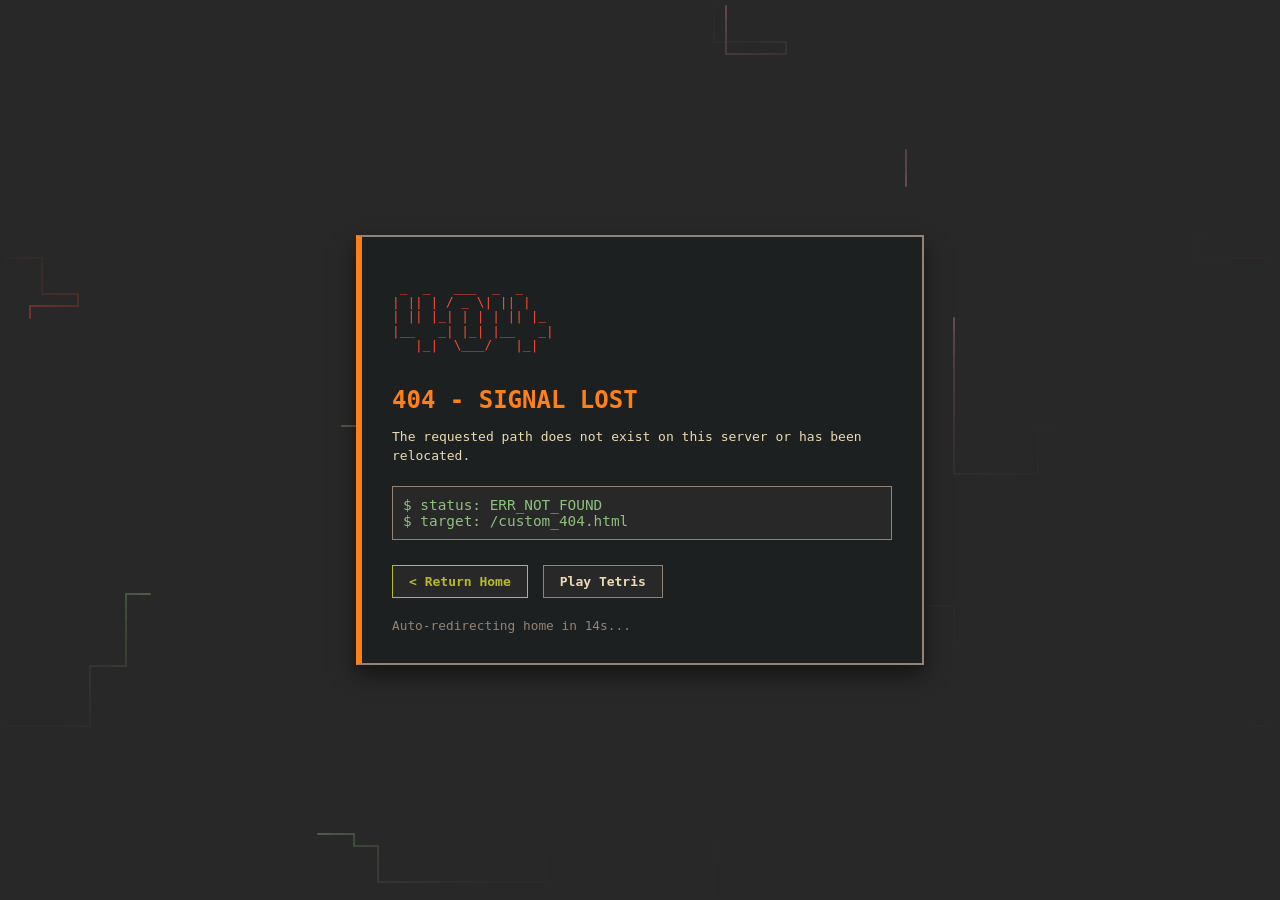
<file: custom_404.html>
<!DOCTYPE html>
<html lang="en">
<head>
    <meta charset="UTF-8">
    <meta name="viewport" content="width=device-width, initial-scale=1.0">
    <title>404 | Page Not Found</title>
    <link rel="icon" type="image/png" sizes="64x64" href="/assets/favicon.png?v=2">
    <style>
        :root {
            --bg: #282828;
            --bg-panel: #1d2021;
            --fg: #ebdbb2;
            --red: #fb4934;
            --orange: #fe8019;
            --green: #b8bb26;
            --aqua: #8ec07c;
            --gray: #928374;
        }

        body {
            background-color: var(--bg);
            color: var(--fg);
            font-family: monospace;
            display: flex;
            justify-content: center;
            align-items: center;
            min-height: 100vh;
            margin: 0;
            padding: 20px;
            box-sizing: border-box;
            overflow: hidden;
            position: relative;
        }

        /* FULLSCREEN PIPES CANVAS */
        #pipes-canvas {
            position: fixed;
            top: 0;
            left: 0;
            width: 100vw;
            height: 100vh;
            z-index: 1;
            opacity: 0.35;
            pointer-events: none;
        }

        .container {
            position: relative;
            z-index: 10;
            background-color: var(--bg-panel);
            border: 2px solid var(--gray);
            border-left: 6px solid var(--orange);
            padding: 30px;
            max-width: 500px;
            width: 100%;
            box-shadow: 0 10px 20px rgba(0,0,0,0.5);
            opacity: 0;
            animation: uiFadeIn 0.6s ease-out forwards;
            animation-delay: 0.2s;
        }

        @keyframes uiFadeIn {
            from { opacity: 0; transform: translateY(10px); }
            to { opacity: 1; transform: translateY(0); }
        }

        .ascii-header {
            color: var(--red);
            font-size: 0.8rem;
            line-height: 1.1;
            white-space: pre;
            margin-bottom: 20px;
        }

        h1 {
            color: var(--orange);
            margin: 0 0 10px 0;
            font-size: 1.5rem;
            text-transform: uppercase;
        }

        p {
            color: var(--fg);
            line-height: 1.5;
            margin-bottom: 20px;
        }

        .code-box {
            background-color: var(--bg);
            border: 1px solid var(--gray);
            padding: 10px;
            font-size: 0.9rem;
            color: var(--aqua);
            margin-bottom: 25px;
        }

        .nav-links {
            display: flex;
            gap: 15px;
            flex-wrap: wrap;
        }

        .btn {
            background: var(--bg);
            color: var(--fg);
            border: 1px solid var(--gray);
            padding: 8px 16px;
            text-decoration: none;
            font-family: monospace;
            font-weight: bold;
            transition: all 0.2s ease;
            cursor: pointer;
        }

        .btn:hover {
            background: var(--orange);
            color: var(--bg);
            border-color: var(--orange);
        }

        .btn-primary {
            border-color: var(--green);
            color: var(--green);
        }

        .btn-primary:hover {
            background: var(--green);
            color: var(--bg);
        }

        .timer {
            margin-top: 20px;
            font-size: 0.8rem;
            color: var(--gray);
        }
    </style>
</head>
<body>

    <canvas id="pipes-canvas"></canvas>

    <div class="container">
        <div class="ascii-header">
 _  _   ___  _  _ 
| || | / _ \| || |
| || |_| | | | || |_
|__   _| |_| |__   _|
   |_|  \___/   |_|  
        </div>

        <h1>404 - Signal Lost</h1>
        <p>The requested path does not exist on this server or has been relocated.</p>

        <div class="code-box">
            $ status: ERR_NOT_FOUND<br>
            $ target: <span id="current-path">/unknown</span>
        </div>

        <div class="nav-links">
            <a href="/" class="btn btn-primary">&lt; Return Home</a>
            <a href="/games/tetris.html" class="btn">Play Tetris</a>
        </div>

        <div class="timer">
            Auto-redirecting home in <span id="countdown">15</span>s...
        </div>
    </div>

    <script>
        // --- 404 LOGIC ---
        document.getElementById('current-path').textContent = window.location.pathname;

        let seconds = 15;
        const countdownEl = document.getElementById('countdown');

        const timer = setInterval(() => {
            seconds--;
            countdownEl.textContent = seconds;
            if (seconds <= 0) {
                clearInterval(timer);
                window.location.href = '/';
            }
        }, 1000);

        // --- CANVAS PIPES ANIMATION ---
        const pCanvas = document.getElementById('pipes-canvas');
        const pCtx = pCanvas.getContext('2d');
        let width, height, columns, rows, pipes = [];
        const size = 12; 
        const colors = ['#8ec07c', '#fe8019', '#fb4934', '#fabd2f', '#d3869b'];

        let lastTime = 0;
        const targetFPS = 25;
        const frameInterval = 1000 / targetFPS;
        let frameCount = 0;

        function initPipes() {
            width = pCanvas.width = window.innerWidth;
            height = pCanvas.height = window.innerHeight;
            columns = Math.floor(width / size);
            rows = Math.floor(height / size);
            pipes = [];
            for (let i = 0; i < 8; i++) pipes.push(new Pipe());
            
            pCtx.clearRect(0, 0, width, height);
        }

        class Pipe {
            constructor() { this.reset(); }
            reset() {
                this.x = Math.floor(Math.random() * columns);
                this.y = Math.floor(Math.random() * rows);
                this.dir = Math.floor(Math.random() * 4);
                this.color = colors[Math.floor(Math.random() * colors.length)];
                this.life = 0;
                this.maxLife = 20 + Math.random() * 40;
            }
            draw() {
                pCtx.strokeStyle = this.color;
                pCtx.lineWidth = 2;
                pCtx.lineCap = 'round';
                
                const startX = this.x * size + size / 2;
                const startY = this.y * size + size / 2;

                if (Math.random() < 0.2) this.dir = (this.dir + (Math.random() < 0.5 ? 1 : 3)) % 4;
                
                let nextX = this.x;
                let nextY = this.y;

                if (this.dir === 0) nextY--;
                else if (this.dir === 1) nextX++;
                else if (this.dir === 2) nextY++;
                else if (this.dir === 3) nextX--;

                if (nextX < 0 || nextX >= columns || nextY < 0 || nextY >= rows) {
                    if (nextX < 0) this.x = columns - 1;
                    if (nextX >= columns) this.x = 0;
                    if (nextY < 0) this.y = rows - 1;
                    if (nextY >= rows) this.y = 0;
                } else {
                    this.x = nextX;
                    this.y = nextY;
                    
                    const endX = this.x * size + size / 2;
                    const endY = this.y * size + size / 2;

                    pCtx.beginPath();
                    pCtx.moveTo(startX, startY);
                    pCtx.lineTo(endX, endY);
                    pCtx.stroke();
                }

                this.life++;
                if (this.life > this.maxLife) this.reset();
            }
        }

        function animatePipes(timestamp) {
            requestAnimationFrame(animatePipes);

            if (!lastTime) lastTime = timestamp;
            const elapsed = timestamp - lastTime;

            if (elapsed > frameInterval) {
                lastTime = timestamp - (elapsed % frameInterval);

                pCtx.globalCompositeOperation = 'destination-out';
                pCtx.fillStyle = 'rgba(0, 0, 0, 0.12)';
                pCtx.fillRect(0, 0, width, height);

                frameCount++;
                if (frameCount % 20 === 0) {
                    const imgData = pCtx.getImageData(0, 0, width, height);
                    const data = imgData.data;
                    let modified = false;
                    for (let i = 3; i < data.length; i += 4) {
                        if (data[i] < 12) {
                            data[i] = 0;
                            modified = true;
                        }
                    }
                    if (modified) pCtx.putImageData(imgData, 0, 0);
                }

                pCtx.globalCompositeOperation = 'source-over';
                pipes.forEach(p => p.draw());
            }
        }

        window.addEventListener('resize', initPipes);
        window.addEventListener('pageshow', () => {
            lastTime = 0;
            initPipes();
        });

        initPipes();
        requestAnimationFrame(animatePipes);
    </script>
</body>
</html>
</file>
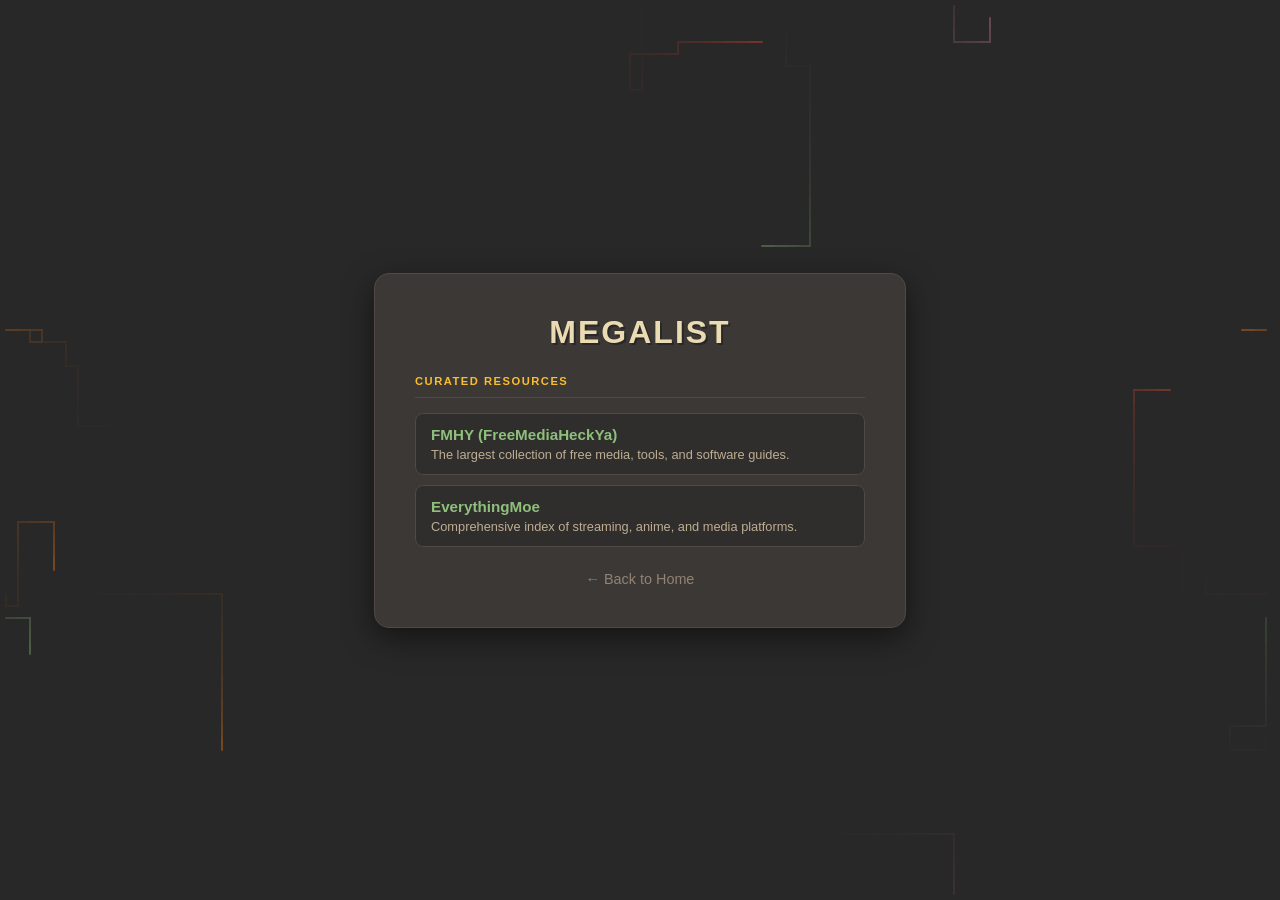
<file: megamegalist.html>
<!DOCTYPE html>
<html lang="en">
<head>
    <meta charset="UTF-8">
    <meta name="viewport" content="width=device-width, initial-scale=1.0">
    <title>Megalist | Undercloud</title>
    <link rel="icon" type="image/png" sizes="64x64" href="/assets/favicon.png?v=2">
    <link rel="stylesheet" href="css/oldstyle.css">
    <style>
        /* Specific styling overrides/additions for the Megalist container */
        .megalist-container {
            text-align: left;
            background: var(--bg1);
            padding: 2.5rem;
            border-radius: 15px;
            border: 1px solid #504945;
            width: 450px;
            max-width: 90vw;
            box-shadow: 0 10px 30px var(--shadow);
        }

        .megalist-container h1 {
            font-size: 2rem;
            text-align: center;
            margin-bottom: 1rem;
        }

        .link-category {
            font-size: 0.7rem;
            text-transform: uppercase;
            letter-spacing: 1.5px;
            color: var(--neon-yellow);
            margin: 1.5rem 0 10px 0;
            font-weight: bold;
        }

        .link-item {
            display: flex;
            flex-direction: column;
            text-decoration: none;
            color: var(--fg);
            background: rgba(40, 40, 40, 0.6);
            padding: 12px 15px;
            border-radius: 8px;
            font-size: 0.95rem;
            transition: all 0.2s ease;
            border: 1px solid #504945;
            margin-bottom: 10px;
            backdrop-filter: blur(2px);
        }

        .link-item:hover {
            background: rgba(250, 189, 47, 0.1);
            border-color: var(--neon-yellow);
            transform: translateX(5px);
        }

        .link-title {
            font-weight: bold;
            color: var(--neon-aqua);
            margin-bottom: 4px;
        }

        .link-desc {
            font-size: 0.8rem;
            color: #bdae93;
        }

        .back-link {
            display: block;
            text-align: center;
            margin-top: 1.5rem;
            color: var(--gray);
            text-decoration: none;
            font-size: 0.9rem;
            transition: color 0.2s;
        }

        .back-link:hover {
            color: var(--fg);
        }
    </style>
</head>
<body>

    <!-- CANVAS FOR FULLSCREEN PIPES EFFECT -->
    <canvas id="pipes-canvas"></canvas>

    <div class="layout-container">
        <div class="megalist-container">
            <h1>Megalist</h1>
            
            <div class="link-category">Curated Resources</div>
            <div class="separator"></div>

            <a href="https://fmhy.net/" target="_blank" rel="noopener noreferrer" class="link-item">
                <span class="link-title">FMHY (FreeMediaHeckYa)</span>
                <span class="link-desc">The largest collection of free media, tools, and software guides.</span>
            </a>

            <a href="https://everythingmoe.com/" target="_blank" rel="noopener noreferrer" class="link-item">
                <span class="link-title">EverythingMoe</span>
                <span class="link-desc">Comprehensive index of streaming, anime, and media platforms.</span>
            </a>

            <a href="/" class="back-link">&larr; Back to Home</a>
        </div>
    </div>

    <script>
        const pCanvas = document.getElementById('pipes-canvas');
        const pCtx = pCanvas.getContext('2d');
        let width, height, columns, rows, pipes = [];
        const size = 12; 
        const colors = ['#8ec07c', '#fe8019', '#fb4934', '#fabd2f', '#d3869b'];

        let lastTime = 0;
        const targetFPS = 25;
        const frameInterval = 1000 / targetFPS;
        let frameCount = 0;

        function initPipes() {
            width = pCanvas.width = window.innerWidth;
            height = pCanvas.height = window.innerHeight;
            columns = Math.floor(width / size);
            rows = Math.floor(height / size);
            pipes = [];
            for (let i = 0; i < 8; i++) pipes.push(new Pipe());
            pCtx.clearRect(0, 0, width, height);
        }

        class Pipe {
            constructor() { this.reset(); }
            reset() {
                this.x = Math.floor(Math.random() * columns);
                this.y = Math.floor(Math.random() * rows);
                this.dir = Math.floor(Math.random() * 4);
                this.color = colors[Math.floor(Math.random() * colors.length)];
                this.life = 0;
                this.maxLife = 20 + Math.random() * 40;
            }
            draw() {
                pCtx.strokeStyle = this.color;
                pCtx.lineWidth = 2;
                pCtx.lineCap = 'round';
                
                const startX = this.x * size + size / 2;
                const startY = this.y * size + size / 2;

                if (Math.random() < 0.2) this.dir = (this.dir + (Math.random() < 0.5 ? 1 : 3)) % 4;
                
                let nextX = this.x;
                let nextY = this.y;

                if (this.dir === 0) nextY--;
                else if (this.dir === 1) nextX++;
                else if (this.dir === 2) nextY++;
                else if (this.dir === 3) nextX--;

                if (nextX < 0 || nextX >= columns || nextY < 0 || nextY >= rows) {
                    if (nextX < 0) this.x = columns - 1;
                    if (nextX >= columns) this.x = 0;
                    if (nextY < 0) this.y = rows - 1;
                    if (nextY >= rows) this.y = 0;
                } else {
                    this.x = nextX;
                    this.y = nextY;
                    
                    const endX = this.x * size + size / 2;
                    const endY = this.y * size + size / 2;

                    pCtx.beginPath();
                    pCtx.moveTo(startX, startY);
                    pCtx.lineTo(endX, endY);
                    pCtx.stroke();
                }

                this.life++;
                if (this.life > this.maxLife) this.reset();
            }
        }

        function animatePipes(timestamp) {
            requestAnimationFrame(animatePipes);
            if (!lastTime) lastTime = timestamp;
            const elapsed = timestamp - lastTime;

            if (elapsed > frameInterval) {
                lastTime = timestamp - (elapsed % frameInterval);

                pCtx.globalCompositeOperation = 'destination-out';
                pCtx.fillStyle = 'rgba(0, 0, 0, 0.12)';
                pCtx.fillRect(0, 0, width, height);

                frameCount++;
                if (frameCount % 20 === 0) {
                    const imgData = pCtx.getImageData(0, 0, width, height);
                    const data = imgData.data;
                    let modified = false;
                    for (let i = 3; i < data.length; i += 4) {
                        if (data[i] < 12) {
                            data[i] = 0;
                            modified = true;
                        }
                    }
                    if (modified) pCtx.putImageData(imgData, 0, 0);
                }

                pCtx.globalCompositeOperation = 'source-over';
                pipes.forEach(p => p.draw());
            }
        }

        window.addEventListener('resize', initPipes);
        window.addEventListener('pageshow', () => {
            lastTime = 0;
            initPipes();
        });

        initPipes();
        requestAnimationFrame(animatePipes);
    </script>
</body>
</html>
</file>
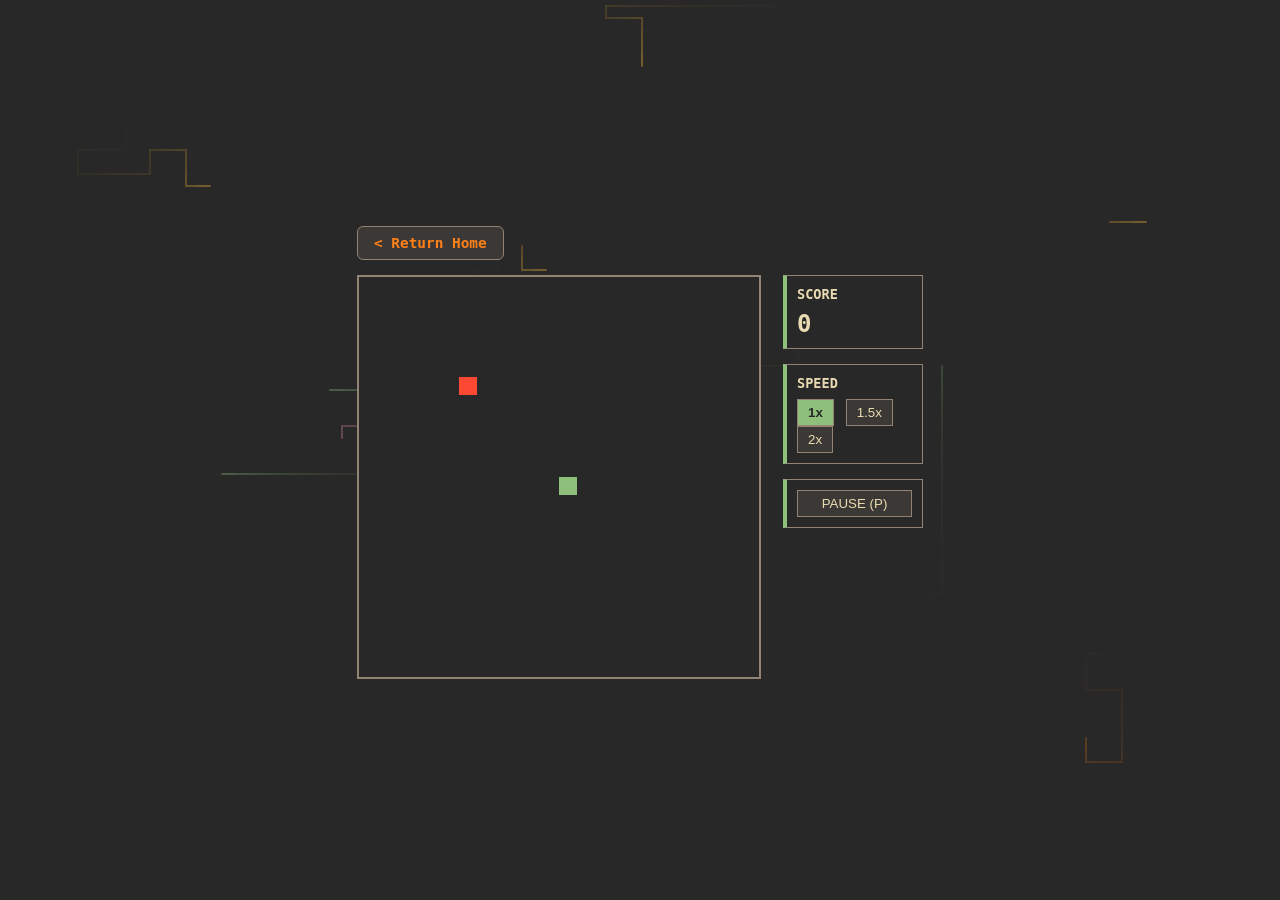
<file: games/snake.html>
<!DOCTYPE html>
<html lang="en">
<head>
    <meta charset="UTF-8">
    <meta name="viewport" content="width=device-width, initial-scale=1.0">
    <title>Neon Snake</title>
    <style>
        :root {
            --bg0: #282828;
            --bg0-dim: rgba(40, 40, 40, 0.85);
            --bg1: #3c3836;
            --gray: #928374;
            --neon-aqua: #8ec07c;
            --neon-orange: #fe8019;
            --fg: #ebdbb2;
        }

        body {
            background-color: var(--bg0);
            color: var(--fg);
            font-family: monospace;
            display: flex;
            flex-direction: column;
            justify-content: center;
            align-items: center;
            min-height: 100vh;
            margin: 0;
            overflow: hidden;
            position: relative;
        }

        #pipes-canvas {
            position: fixed;
            top: 0;
            left: 0;
            width: 100vw;
            height: 100vh;
            z-index: 1;
            opacity: 0.35;
            pointer-events: none;
        }

        .layout-container {
            position: relative;
            z-index: 10;
            display: flex;
            flex-direction: column;
            gap: 15px;
            align-items: center;
            opacity: 0;
            animation: uiFadeIn 0.6s ease-out forwards;
            animation-delay: 0.2s;
        }

        @keyframes uiFadeIn { from { opacity: 0; transform: translateY(10px); } to { opacity: 1; transform: translateY(0); } }

        .btn-back {
            text-decoration: none;
            color: var(--neon-orange);
            background: var(--bg1);
            padding: 8px 16px;
            border-radius: 6px;
            border: 1px solid var(--gray);
            font-weight: bold;
            font-size: 0.9rem;
            transition: all 0.2s ease;
            align-self: flex-start;
        }
        .btn-back:hover {
            background: var(--neon-orange);
            color: var(--bg0);
        }

        .game-wrapper {
            display: flex;
            gap: 20px;
            align-items: flex-start;
        }

        .game-column {
            width: 406px;
            flex-grow: 0;
        }

        #game-container {
            width: 400px;
            height: 400px;
            position: relative;
        }

        canvas#snakeGame {
            background: #282828;
            border: 2px solid var(--gray);
            display: block;
        }

        .sidebar {
            width: 140px;
        }

        .panel {
            background: #282828;
            border: 1px solid var(--gray);
            border-left: 4px solid var(--neon-aqua);
            padding: 10px;
            margin-bottom: 15px;
        }

        .panel-title {
            font-weight: bold;
            margin-bottom: 8px;
            text-transform: uppercase;
            font-size: 0.85rem;
        }

        .speed-btn {
            background: #3c3836;
            color: #ebdbb2;
            border: 1px solid var(--gray);
            padding: 5px 10px;
            cursor: pointer;
            margin-right: 4px;
        }

        .speed-btn.active {
            background: var(--neon-aqua);
            color: #282828;
            font-weight: bold;
        }

        #global-pause-overlay {
            display: none;
            position: absolute;
            top: 0; left: 0;
            width: 400px; height: 400px;
            background: rgba(0, 0, 0, 0.75);
            color: #fabd2f;
            font-size: 1.5rem;
            font-weight: bold;
            justify-content: center;
            align-items: center;
            z-index: 30;
        }

        #notification-container {
            position: fixed;
            top: 20px;
            right: 20px;
            display: flex;
            flex-direction: column;
            gap: 10px;
            z-index: 100;
        }

        .notification {
            background: #fb4934;
            color: #ebdbb2;
            padding: 10px 15px;
            border-radius: 4px;
            font-weight: bold;
            box-shadow: 0 4px 6px rgba(0,0,0,0.3);
        }
    </style>
</head>
<body>

    <canvas id="pipes-canvas"></canvas>

    <div id="notification-container"></div>

    <div class="layout-container">
        <a href="/" class="btn-back">&lt; Return Home</a>

        <div class="game-wrapper">
            <div class="game-column">
                <div id="game-container">
                    <div id="global-pause-overlay">PAUSED</div>
                    <canvas id="snakeGame" width="400" height="400"></canvas>
                </div>
            </div>

            <div class="sidebar">
                <div class="panel">
                    <div class="panel-title">Score</div>
                    <div id="score" style="font-size: 1.5rem; font-weight: bold;">0</div>
                </div>

                <div class="panel">
                    <div class="panel-title">Speed</div>
                    <button class="speed-btn active" onclick="setSpeed(10, this)">1x</button>
                    <button class="speed-btn" onclick="setSpeed(15, this)">1.5x</button>
                    <button class="speed-btn" onclick="setSpeed(20, this)">2x</button>
                </div>

                <div class="panel">
                    <button id="pause-btn" class="speed-btn" style="width: 100%;" onclick="togglePause()">PAUSE (P)</button>
                </div>
            </div>
        </div>
    </div>

<script>
    /* PIPES BACKGROUND ANIMATION */
    const pCanvas = document.getElementById('pipes-canvas');
    const pCtx = pCanvas.getContext('2d');
    let pWidth, pHeight, columns, rows, pipes = [];
    const pipeSize = 12;
    const pipeColors = ['#8ec07c', '#fe8019', '#fb4934', '#fabd2f', '#d3869b'];

    let lastTimePipes = 0;
    const targetFPS = 25;
    const frameInterval = 1000 / targetFPS;
    let pipeFrameCount = 0;

    function initPipes() {
        pWidth = pCanvas.width = window.innerWidth;
        pHeight = pCanvas.height = window.innerHeight;
        columns = Math.floor(pWidth / pipeSize);
        rows = Math.floor(pHeight / pipeSize);
        pipes = [];
        for (let i = 0; i < 8; i++) pipes.push(new Pipe());
        pCtx.clearRect(0, 0, pWidth, pHeight);
    }

    class Pipe {
        constructor() { this.reset(); }
        reset() {
            this.x = Math.floor(Math.random() * columns);
            this.y = Math.floor(Math.random() * rows);
            this.dir = Math.floor(Math.random() * 4);
            this.color = pipeColors[Math.floor(Math.random() * pipeColors.length)];
            this.life = 0;
            this.maxLife = 20 + Math.random() * 40;
        }
        draw() {
            pCtx.strokeStyle = this.color;
            pCtx.lineWidth = 2;
            pCtx.lineCap = 'round';

            const startX = this.x * pipeSize + pipeSize / 2;
            const startY = this.y * pipeSize + pipeSize / 2;

            if (Math.random() < 0.2) this.dir = (this.dir + (Math.random() < 0.5 ? 1 : 3)) % 4;

            let nextX = this.x;
            let nextY = this.y;

            if (this.dir === 0) nextY--;
            else if (this.dir === 1) nextX++;
            else if (this.dir === 2) nextY++;
            else if (this.dir === 3) nextX--;

            if (nextX < 0 || nextX >= columns || nextY < 0 || nextY >= rows) {
                if (nextX < 0) this.x = columns - 1;
                if (nextX >= columns) this.x = 0;
                if (nextY < 0) this.y = rows - 1;
                if (nextY >= rows) this.y = 0;
            } else {
                this.x = nextX;
                this.y = nextY;

                const endX = this.x * pipeSize + pipeSize / 2;
                const endY = this.y * pipeSize + pipeSize / 2;

                pCtx.beginPath();
                pCtx.moveTo(startX, startY);
                pCtx.lineTo(endX, endY);
                pCtx.stroke();
            }

            this.life++;
            if (this.life > this.maxLife) this.reset();
        }
    }

    function animatePipes(timestamp) {
        requestAnimationFrame(animatePipes);

        if (!lastTimePipes) lastTimePipes = timestamp;
        const elapsed = timestamp - lastTimePipes;

        if (elapsed > frameInterval) {
            lastTimePipes = timestamp - (elapsed % frameInterval);

            pCtx.globalCompositeOperation = 'destination-out';
            pCtx.fillStyle = 'rgba(0, 0, 0, 0.12)';
            pCtx.fillRect(0, 0, pWidth, pHeight);

            pipeFrameCount++;
            if (pipeFrameCount % 20 === 0) {
                const imgData = pCtx.getImageData(0, 0, pWidth, pHeight);
                const data = imgData.data;
                let modified = false;
                for (let i = 3; i < data.length; i += 4) {
                    if (data[i] < 12) {
                        data[i] = 0;
                        modified = true;
                    }
                }
                if (modified) pCtx.putImageData(imgData, 0, 0);
            }

            pCtx.globalCompositeOperation = 'source-over';
            pipes.forEach(p => p.draw());
        }
    }

    window.addEventListener('resize', initPipes);
    window.addEventListener('pageshow', () => {
        lastTimePipes = 0;
        initPipes();
    });

    initPipes();
    requestAnimationFrame(animatePipes);

    /* GAME LOGIC */
    const canvas = document.getElementById("snakeGame");
    const ctx = canvas.getContext("2d");
    const scoreElement = document.getElementById("score");

    let snake = [{ x: 10, y: 10 }];
    let food = { x: 5, y: 5 };
    let dx = 0, dy = 0;
    let nextDx = 0, nextDy = 0; // Input buffer
    let score = 0;
    let speed = 10;
    let isPaused = false;
    let isGameOver = false;
    let gameLoopTimeout;

    function main() {
        if (isGameOver) return;
        if (isPaused) {
            gameLoopTimeout = setTimeout(main, 1000 / speed);
            return;
        }

        gameLoopTimeout = setTimeout(function onTick() {
            // Apply the buffered direction
            dx = nextDx;
            dy = nextDy;
            
            clearCanvas();
            drawFood();
            advanceSnake();
            drawSnake();
            main();
        }, 1000 / speed);
    }

    function clearCanvas() {
        ctx.fillStyle = "#282828";
        ctx.fillRect(0, 0, canvas.width, canvas.height);
    }

    function drawSnake() {
        snake.forEach((part, index) => {
            ctx.fillStyle = index === 0 ? "#8ec07c" : "#b8bb26";
            ctx.fillRect(part.x * 20, part.y * 20, 18, 18);
        });
    }

    function advanceSnake() {
        const head = { x: snake[0].x + dx, y: snake[0].y + dy };
        if (dx === 0 && dy === 0) return;

        snake.unshift(head);
        if (head.x === food.x && head.y === food.y) {
            score += 1;
            scoreElement.innerText = score;
            createFood();
        } else {
            snake.pop();
        }

        if (head.x < 0 || head.x >= 20 || head.y < 0 || head.y >= 20 || collision(head)) {
            handleDeath();
        }
    }

    function collision(head) {
        for (let i = 1; i < snake.length; i++) {
            if (snake[i].x === head.x && snake[i].y === head.y) return true;
        }
        return false;
    }

    function createFood() {
    // Find all free coordinates on the 20x20 grid
    let freeCells = [];
    for (let x = 0; x < 20; x++) {
        for (let y = 0; y < 20; y++) {
            let occupied = snake.some(part => part.x === x && part.y === y);
            if (!occupied) {
                freeCells.push({ x: x, y: y });
            }
        }
    }

    // If the snake completely fills the board, handle safely
    if (freeCells.length === 0) {
        food = { x: 0, y: 0 };
        return;
    }

    // Pick a random unoccupied cell
    let randomCell = freeCells[Math.floor(Math.random() * freeCells.length)];
    	food.x = randomCell.x;
    	food.y = randomCell.y;
    }

    function drawFood() {
        ctx.fillStyle = "#fb4934";
        ctx.fillRect(food.x * 20, food.y * 20, 18, 18);
    }

    function notify(text) {
        const container = document.getElementById("notification-container");
        const n = document.createElement("div");
        n.className = "notification";
        n.innerText = text;
        container.appendChild(n);
        setTimeout(() => n.remove(), 3000);
    }

    function setSpeed(val, btn) {
        speed = val;
        document.querySelectorAll(".speed-btn").forEach(b => b.classList.remove("active"));
        btn.classList.add("active");
    }

    function togglePause() {
        isPaused = !isPaused;
        document.getElementById("global-pause-overlay").style.display = isPaused ? "flex" : "none";
        document.getElementById("pause-btn").innerText = isPaused ? "RESUME (P)" : "PAUSE (P)";
    }

    window.addEventListener("keydown", e => {
        if (e.key === "p" || e.key === "P") togglePause();
        if (isPaused) return;

        // Prevent page scrolling when using arrow keys
        if (["ArrowUp", "ArrowDown", "ArrowLeft", "ArrowRight"].includes(e.key)) {
            e.preventDefault();
        }

        // Use nextDx/nextDy to buffer the move until the next tick
        if (e.key === "ArrowUp" && dy === 0) { nextDx = 0; nextDy = -1; }
        if (e.key === "ArrowDown" && dy === 0) { nextDx = 0; nextDy = 1; }
        if (e.key === "ArrowLeft" && dx === 0) { nextDx = -1; nextDy = 0; }
        if (e.key === "ArrowRight" && dx === 0) { nextDx = 1; nextDy = 0; }
    });

    function handleDeath() {
        isGameOver = true;
        notify("GAME OVER | SCORE: " + score);
        setTimeout(resetGame, 1500);
    }

    function resetGame() {
        clearTimeout(gameLoopTimeout);
        score = 0; scoreElement.innerText = "0";
        snake = [{ x: 10, y: 10 }]; dx = 0; dy = 0; nextDx = 0; nextDy = 0;
        isGameOver = false; isPaused = false;
        document.getElementById("global-pause-overlay").style.display = "none";
        main();
    }

    main();
</script>
</body>
</html>
</file>
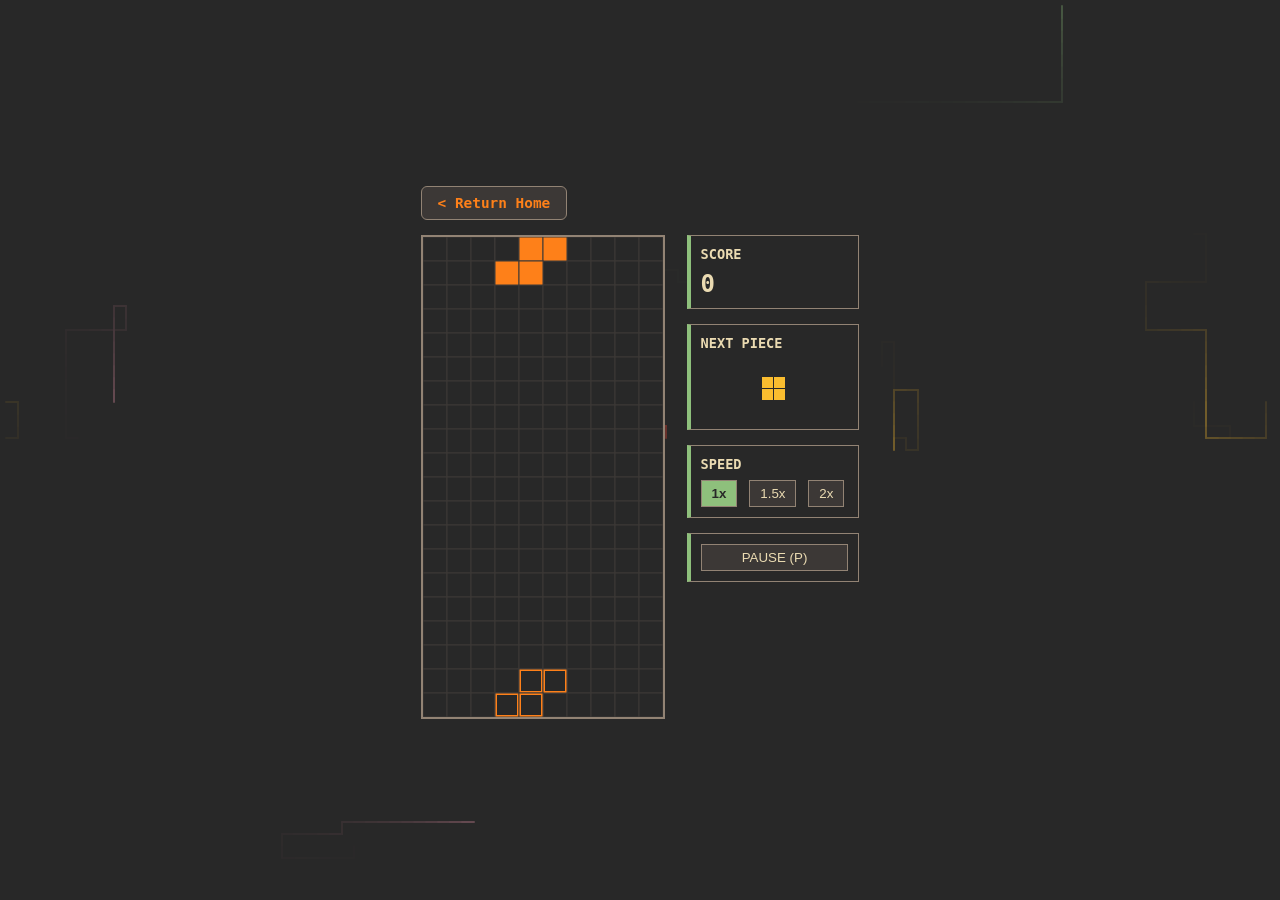
<file: games/tetris.html>
<!DOCTYPE html>
<html lang="en">
<head>
    <meta charset="UTF-8">
    <meta name="viewport" content="width=device-width, initial-scale=1.0">
    <title>Tetris</title>
    <style>
        :root {
            --bg0: #282828;
            --bg0-dim: rgba(40, 40, 40, 0.85);
            --bg1: #3c3836;
            --gray: #928374;
            --neon-aqua: #8ec07c;
            --neon-orange: #fe8019;
            --fg: #ebdbb2;
        }

        body {
            background-color: var(--bg0);
            color: var(--fg);
            font-family: monospace;
            display: flex;
            flex-direction: column;
            justify-content: center;
            align-items: center;
            min-height: 100vh;
            margin: 0;
            overflow: hidden;
            position: relative;
        }

        #pipes-canvas {
            position: fixed;
            top: 0;
            left: 0;
            width: 100vw;
            height: 100vh;
            z-index: 1;
            opacity: 0.35;
            pointer-events: none;
        }

        .layout-container {
            position: relative;
            z-index: 10;
            display: flex;
            flex-direction: column;
            gap: 15px;
            align-items: center;
            opacity: 0;
            animation: uiFadeIn 0.6s ease-out forwards;
            animation-delay: 0.2s;
        }

        @keyframes uiFadeIn { from { opacity: 0; transform: translateY(10px); } to { opacity: 1; transform: translateY(0); } }

        .btn-back {
            text-decoration: none;
            color: var(--neon-orange);
            background: var(--bg1);
            padding: 8px 16px;
            border-radius: 6px;
            border: 1px solid var(--gray);
            font-weight: bold;
            font-size: 0.9rem;
            transition: all 0.2s ease;
            align-self: flex-start;
        }
        .btn-back:hover {
            background: var(--neon-orange);
            color: var(--bg0);
        }

        .game-wrapper {
            display: flex;
            gap: 20px;
            align-items: flex-start;
        }

        .game-column {
            width: 246px;
            flex-grow: 0;
        }

        #game-container {
            width: 240px;
            height: 480px;
            position: relative;
        }

        canvas#tetrisGame {
            background: #282828;
            border: 2px solid var(--gray);
            display: block;
        }

        .panel {
            background: #282828;
            border: 1px solid var(--gray);
            border-left: 4px solid var(--neon-aqua);
            padding: 10px;
            margin-bottom: 15px;
        }

        .panel-title {
            font-weight: bold;
            margin-bottom: 8px;
            text-transform: uppercase;
            font-size: 0.85rem;
        }

        #next-preview {
            background: var(--bg0);
            height: 60px;
            display: flex;
            justify-content: center;
            align-items: center;
        }

        #next-preview canvas {
            border: none;
        }

        .speed-btn {
            background: #3c3836;
            color: #ebdbb2;
            border: 1px solid var(--gray);
            padding: 5px 10px;
            cursor: pointer;
            margin-right: 4px;
        }

        .speed-btn.active {
            background: var(--neon-aqua);
            color: #282828;
            font-weight: bold;
        }

        #global-pause-overlay {
            display: none;
            position: absolute;
            top: 0; left: 0;
            width: 240px; height: 480px;
            background: rgba(0, 0, 0, 0.75);
            color: #fabd2f;
            font-size: 1.5rem;
            font-weight: bold;
            justify-content: center;
            align-items: center;
            z-index: 30;
        }

        #notification-container {
            position: fixed;
            top: 20px;
            right: 20px;
            display: flex;
            flex-direction: column;
            gap: 10px;
            z-index: 100;
        }

        .notification {
            background: #fb4934;
            color: #ebdbb2;
            padding: 10px 15px;
            border-radius: 4px;
            font-weight: bold;
            box-shadow: 0 4px 6px rgba(0,0,0,0.3);
        }
    </style>
</head>
<body>

    <canvas id="pipes-canvas"></canvas>

    <div id="notification-container"></div>

    <div class="layout-container">
        <a href="/" class="btn-back">&lt; Return Home</a>

        <div class="game-wrapper">
            <div class="game-column">
                <div id="game-container">
                    <div id="global-pause-overlay">PAUSED</div>
                    <canvas id="tetrisGame" width="240" height="480"></canvas>
                </div>
            </div>

            <div class="sidebar">
                <div class="panel">
                    <div class="panel-title">Score</div>
                    <div id="score" style="font-size: 1.5rem; font-weight: bold;">0</div>
                </div>

                <div class="panel">
                    <div class="panel-title">Next Piece</div>
                    <div id="next-preview">
                        <canvas id="nextCanvas" width="60" height="60"></canvas>
                    </div>
                </div>

                <div class="panel">
                    <div class="panel-title">Speed</div>
                    <button class="speed-btn active" onclick="setSpeed(10, this)">1x</button>
                    <button class="speed-btn" onclick="setSpeed(12, this)">1.5x</button>
                    <button class="speed-btn" onclick="setSpeed(14, this)">2x</button>
                </div>

                <div class="panel">
                    <button id="pause-btn" class="speed-btn" style="width: 100%;" onclick="togglePause()">PAUSE (P)</button>
                </div>
            </div>
        </div>
    </div>

<script>
    /* PIPES BACKGROUND ANIMATION */
    const pCanvas = document.getElementById('pipes-canvas');
    const pCtx = pCanvas.getContext('2d');
    let pWidth, pHeight, columns, rows, pipes = [];
    const pipeSize = 12;
    const pipeColors = ['#8ec07c', '#fe8019', '#fb4934', '#fabd2f', '#d3869b'];

    let lastTimePipes = 0;
    const targetFPS = 25;
    const frameInterval = 1000 / targetFPS;
    let pipeFrameCount = 0;

    function initPipes() {
        pWidth = pCanvas.width = window.innerWidth;
        pHeight = pCanvas.height = window.innerHeight;
        columns = Math.floor(pWidth / pipeSize);
        rows = Math.floor(pHeight / pipeSize);
        pipes = [];
        for (let i = 0; i < 8; i++) pipes.push(new Pipe());
        pCtx.clearRect(0, 0, pWidth, pHeight);
    }

    class Pipe {
        constructor() { this.reset(); }
        reset() {
            this.x = Math.floor(Math.random() * columns);
            this.y = Math.floor(Math.random() * rows);
            this.dir = Math.floor(Math.random() * 4);
            this.color = pipeColors[Math.floor(Math.random() * pipeColors.length)];
            this.life = 0;
            this.maxLife = 20 + Math.random() * 40;
        }
        draw() {
            pCtx.strokeStyle = this.color;
            pCtx.lineWidth = 2;
            pCtx.lineCap = 'round';

            const startX = this.x * pipeSize + pipeSize / 2;
            const startY = this.y * pipeSize + pipeSize / 2;

            if (Math.random() < 0.2) this.dir = (this.dir + (Math.random() < 0.5 ? 1 : 3)) % 4;

            let nextX = this.x;
            let nextY = this.y;

            if (this.dir === 0) nextY--;
            else if (this.dir === 1) nextX++;
            else if (this.dir === 2) nextY++;
            else if (this.dir === 3) nextX--;

            if (nextX < 0 || nextX >= columns || nextY < 0 || nextY >= rows) {
                if (nextX < 0) this.x = columns - 1;
                if (nextX >= columns) this.x = 0;
                if (nextY < 0) this.y = rows - 1;
                if (nextY >= rows) this.y = 0;
            } else {
                this.x = nextX;
                this.y = nextY;

                const endX = this.x * pipeSize + pipeSize / 2;
                const endY = this.y * pipeSize + pipeSize / 2;

                pCtx.beginPath();
                pCtx.moveTo(startX, startY);
                pCtx.lineTo(endX, endY);
                pCtx.stroke();
            }

            this.life++;
            if (this.life > this.maxLife) this.reset();
        }
    }

    function animatePipes(timestamp) {
        requestAnimationFrame(animatePipes);

        if (!lastTimePipes) lastTimePipes = timestamp;
        const elapsed = timestamp - lastTimePipes;

        if (elapsed > frameInterval) {
            lastTimePipes = timestamp - (elapsed % frameInterval);

            pCtx.globalCompositeOperation = 'destination-out';
            pCtx.fillStyle = 'rgba(0, 0, 0, 0.12)';
            pCtx.fillRect(0, 0, pWidth, pHeight);

            pipeFrameCount++;
            if (pipeFrameCount % 20 === 0) {
                const imgData = pCtx.getImageData(0, 0, pWidth, pHeight);
                const data = imgData.data;
                let modified = false;
                for (let i = 3; i < data.length; i += 4) {
                    if (data[i] < 12) {
                        data[i] = 0;
                        modified = true;
                    }
                }
                if (modified) pCtx.putImageData(imgData, 0, 0);
            }

            pCtx.globalCompositeOperation = 'source-over';
            pipes.forEach(p => p.draw());
        }
    }

    window.addEventListener('resize', initPipes);
    window.addEventListener('pageshow', () => {
        lastTimePipes = 0;
        initPipes();
    });

    initPipes();
    requestAnimationFrame(animatePipes);

    /* GAME LOGIC */
    const canvas = document.getElementById("tetrisGame");
    const ctx = canvas.getContext("2d");
    const nCanvas = document.getElementById("nextCanvas");
    const nCtx = nCanvas.getContext("2d");
    const scoreElement = document.getElementById("score");

    const ROW = 20, COL = 10, SQ = 24, VACANT = "#282828";
    const COLORS = ["#8ec07c", "#458588", "#d3869b", "#fabd2f", "#fe8019", "#fb4934", "#b8bb26"];

    let score = 0, isGameOver = false, isPaused = false;
    let currentSpeed = 10, gameLoopTimeout = null;

    const I = [ [[0,0,0,0],[1,1,1,1],[0,0,0,0],[0,0,0,0]], [[0,0,1,0],[0,0,1,0],[0,0,1,0],[0,0,1,0]] ];
    const J = [ [[1,0,0],[1,1,1],[0,0,0]], [[0,1,1],[0,1,0],[0,1,0]], [[0,0,0],[1,1,1],[0,0,1]], [[0,1,0],[0,1,0],[1,1,0]] ];
    const L = [ [[0,0,1],[1,1,1],[0,0,0]], [[0,1,0],[0,1,0],[0,1,1]], [[0,0,0],[1,1,1],[1,0,0]], [[1,1,0],[0,1,0],[0,1,0]] ];
    const O = [ [[1,1],[1,1]] ];
    const S = [ [[0,1,1],[1,1,0],[0,0,0]], [[0,1,0],[0,1,1],[0,0,1]] ];
    const T = [ [[0,1,0],[1,1,1],[0,0,0]], [[0,1,0],[0,1,1],[0,1,0]], [[0,0,0],[1,1,1],[0,1,0]], [[0,1,0],[1,1,0],[0,1,0]] ];
    const Z = [ [[1,1,0],[0,1,1],[0,0,0]], [[0,0,1],[0,1,1],[0,1,0]] ];
    const PIECES = [[I, COLORS[0]], [J, COLORS[1]], [L, COLORS[2]], [O, COLORS[3]], [S, COLORS[4]], [T, COLORS[5]], [Z, COLORS[6]]];

    let board = Array.from({ length: ROW }, () => Array(COL).fill(VACANT));

    function setSpeed(s, btn) {
        currentSpeed = s;
        document.querySelectorAll(".speed-btn").forEach(b => b.classList.remove("active"));
        btn.classList.add("active");
        resetGame();
    }

    function drawSquare(x, y, color, context = ctx, size = SQ, isGhost = false) {
        context.fillStyle = color;
        context.fillRect(x * size, y * size, size, size);
        context.strokeStyle = "#3c3836"; 
        context.strokeRect(x * size, y * size, size, size);
        if(isGhost) {
            context.fillStyle = VACANT;
            context.fillRect(x * size + 2, y * size + 2, size - 4, size - 4);
        }
    }

    function drawBoard() {
        for(let r = 0; r < ROW; r++) { 
            for(let c = 0; c < COL; c++) drawSquare(c, r, board[r][c]); 
        }
    }

    class Piece {
        constructor(tetromino, color) {
            this.tetromino = tetromino; this.color = color; this.index = 0;
            this.activePattern = this.tetromino[this.index]; this.x = 3; this.y = -2;
        }
        fill(color, isGhost = false) {
            for(let r=0; r<this.activePattern.length; r++){
                for(let c=0; c<this.activePattern[r].length; c++){
                    if(this.activePattern[r][c]) {
                        let drawY = isGhost ? this.getGhostY() + r : this.y + r;
                        if(drawY >= 0) drawSquare(this.x+c, drawY, color, ctx, SQ, isGhost);
                    }
                }
            }
        }
        getGhostY() {
            let ghostY = this.y;
            while(!this.collision(0, 1, this.activePattern, ghostY)) ghostY++;
            return ghostY;
        }
        draw() { this.fill(this.color, true); this.fill(this.color, false); }
        unDraw() { this.fill(VACANT, true); this.fill(VACANT, false); }
        moveDown() {
            if(!this.collision(0,1,this.activePattern)){ this.unDraw(); this.y++; this.draw(); } 
            else { this.lock(); spawnPiece(); }
        }
        hardDrop() { this.unDraw(); this.y = this.getGhostY(); this.lock(); spawnPiece(); }
        moveRight() { if(!this.collision(1,0,this.activePattern)){ this.unDraw(); this.x++; this.draw(); } }
        moveLeft() { if(!this.collision(-1,0,this.activePattern)){ this.unDraw(); this.x--; this.draw(); } }
        rotate() {
            let nextPattern = this.tetromino[(this.index + 1) % this.tetromino.length];
            if(!this.collision(0,0,nextPattern)){
                this.unDraw(); this.index = (this.index + 1) % this.tetromino.length;
                this.activePattern = nextPattern; this.draw();
            }
        }
        collision(x, y, piece, customY = null) {
            let testY = customY !== null ? customY : this.y;
            for(let r=0; r<piece.length; r++){
                for(let c=0; c<piece[r].length; c++){
                    if(!piece[r][c]) continue;
                    let newX = this.x + c + x, newY = testY + r + y;
                    if(newX < 0 || newX >= COL || newY >= ROW) return true;
                    if(newY < 0) continue;
                    if(board[newY][newX] != VACANT) return true;
                }
            }
            return false;
        }
        lock() {
            for(let r=0; r<this.activePattern.length; r++){
                for(let c=0; c<this.activePattern[r].length; c++){
                    if(!this.activePattern[r][c]) continue;
                    if(this.y + r < 0) { isGameOver = true; handleDeath(); return; }
                    board[this.y+r][this.x+c] = this.color;
                }
            }
            for(let r=0; r<ROW; r++){
                if(board[r].every(cell => cell !== VACANT)){
                    board.splice(r, 1); board.unshift(Array(COL).fill(VACANT)); 
                    score += 10;
                }
            }
            scoreElement.innerText = score; 
            drawBoard();
        }
    }

    let p, nextP;
    function getRand() { 
        let r = Math.floor(Math.random() * PIECES.length); 
        return new Piece(PIECES[r][0], PIECES[r][1]); 
    }
    function spawnPiece() { 
        p = nextP || getRand(); nextP = getRand(); drawNext(); 
        if(p.collision(0,0,p.activePattern)) { isGameOver = true; handleDeath(); } 
        else { p.draw(); } 
    }
    function drawNext() {
        nCtx.fillStyle = VACANT; nCtx.fillRect(0,0,60,60);
        let pattern = nextP.activePattern; let s = 12;
        let oX = (60 - pattern[0].length * s) / 2, oY = (60 - pattern.length * s) / 2;
        for(let r=0; r<pattern.length; r++){
            for(let c=0; c<pattern[r].length; c++){
                if(pattern[r][c]) { nCtx.fillStyle = nextP.color; nCtx.fillRect(oX + c*s, oY + r*s, s-1, s-1); }
            }
        }
    }

    function togglePause() {
        if(isGameOver) return;
        isPaused = !isPaused;
        document.getElementById("global-pause-overlay").style.display = isPaused ? "flex" : "none";
        document.getElementById("pause-btn").innerText = isPaused ? "RESUME (P)" : "PAUSE (P)";
    }

    function notify(text) {
        const container = document.getElementById("notification-container");
        const n = document.createElement("div");
        n.className = "notification";
        n.innerText = text;
        container.appendChild(n);
        setTimeout(() => n.remove(), 3000);
    }

    window.addEventListener("keydown", e => {
        if (e.key.toLowerCase() === "p") togglePause();
        if (isPaused || isGameOver) return;
        if (e.key === "ArrowLeft") p.moveLeft();
        else if (e.key === "ArrowUp") p.rotate();
        else if (e.key === "ArrowRight") p.moveRight();
        else if (e.key === "ArrowDown") p.moveDown();
        else if (e.code === "Space") { e.preventDefault(); p.hardDrop(); }
    });

    let dropStart = Date.now();
    function main() {
        if (!isGameOver) {
            if (!isPaused) {
                let now = Date.now();
                if(now - dropStart > (1100 - (currentSpeed * 70))) { p.moveDown(); dropStart = now; }
            }
            gameLoopTimeout = requestAnimationFrame(main);
        }
    }

    function handleDeath() {
        isGameOver = true;
        notify("GAME OVER | SCORE: " + score);
        setTimeout(resetGame, 1500);
    }
    
    function resetGame() {
        cancelAnimationFrame(gameLoopTimeout);
        score = 0; scoreElement.innerText = "0";
        board = Array.from({ length: ROW }, () => Array(COL).fill(VACANT));
        isGameOver = false; isPaused = false;
        document.getElementById("global-pause-overlay").style.display = "none";
        drawBoard(); 
        spawnPiece(); 
        main();
    }

    // INITIALIZATION
    drawBoard(); 
    spawnPiece();
    main();
</script>
</body>
</html>
</file>
<file: css/oldstyle.css>
:root {
    --bg0: #282828; 
    --bg1: #3c3836; 
    --fg: #ebdbb2;
    --neon-aqua: #8ec07c; 
    --neon-orange: #fe8019;
    --neon-yellow: #fabd2f; 
    --shadow: rgba(0, 0, 0, 0.5);
    --gray: #928374;
}

body {
    margin: 0; 
    padding: 0; 
    color: var(--fg);
    font-family: 'Segoe UI', Tahoma, sans-serif;
    display: flex; 
    flex-direction: column; 
    align-items: center; 
    justify-content: center; 
    height: 100vh; 
    overflow: hidden;
    background-color: var(--bg0);
    position: relative;
}

/* FULLSCREEN PIPES CANVAS */
#pipes-canvas {
    position: fixed;
    top: 0;
    left: 0;
    width: 100vw;
    height: 100vh;
    z-index: 1;
    opacity: 0.35;
    pointer-events: none;
}

.layout-container {
    position: relative; 
    z-index: 10; 
    display: flex;
    flex-direction: column; 
    gap: 20px; 
    align-items: center;
    opacity: 0; 
    animation: uiFadeIn 0.6s ease-out forwards; 
    animation-delay: 0.2s;
}

.main-wrapper { 
    display: flex; 
    align-items: stretch; 
    gap: 20px; 
}

@keyframes uiFadeIn { 
    from { opacity: 0; transform: translateY(10px); } 
    to { opacity: 1; transform: translateY(0); } 
}

/* GAMES BOX */
.games-box { 
    background: var(--bg1); 
    border-radius: 10px; 
    border: 1px solid #504945; 
    min-width: 200px; 
    box-shadow: 0 5px 15px var(--shadow);
    position: relative;
    overflow: hidden;
}

.games-content { 
    position: relative;
    z-index: 2;
    padding: 1.5rem; 
}

.box-title { 
    font-size: 0.7rem; 
    text-transform: uppercase; 
    letter-spacing: 1.5px; 
    color: var(--neon-yellow); 
    margin-bottom: 10px; 
    font-weight: bold;
    padding-left: 30px; 
}

.separator { 
    height: 1px; 
    background: #504945; 
    width: 100%; 
    margin-bottom: 15px; 
}

.btn-game {
    display: flex; 
    align-items: center; 
    text-decoration: none; 
    color: var(--fg);
    background: rgba(40, 40, 40, 0.6); 
    padding: 8px 12px; 
    border-radius: 5px;
    font-size: 0.9rem; 
    transition: all 0.2s ease; 
    border: 1px solid transparent; 
    margin-bottom: 8px;
    backdrop-filter: blur(2px);
    position: relative;
    z-index: 3;
}

.btn-game:hover { 
    background: rgba(250, 189, 47, 0.1); 
    border-color: var(--neon-yellow); 
    transform: translateX(5px); 
}

.container {
    text-align: center; 
    background: var(--bg1); 
    padding: 2.5rem 3.5rem;
    border-radius: 15px; 
    border: 1px solid #504945; 
    min-width: 380px;
    box-shadow: 0 10px 30px var(--shadow);
}

h1 { 
    margin: 0 0 1.5rem 0; 
    font-size: 2.8rem; 
    text-transform: uppercase; 
    letter-spacing: 2px; 
    text-shadow: 2px 2px 0px var(--bg0); 
}

.nav-wrapper { 
    display: flex; 
    gap: 20px; 
    justify-content: center; 
}

.btn { 
    text-decoration: none; 
    padding: 14px 30px; 
    font-weight: bold; 
    font-size: 1.1rem;
    border-radius: 8px; 
    text-transform: uppercase; 
    border: 2px solid transparent; 
    transition: 0.3s; 
}

.btn-files { 
    color: var(--neon-aqua); 
    border-color: var(--neon-aqua); 
}

.btn-files:hover { 
    background: var(--neon-aqua); 
    color: var(--bg0); 
    box-shadow: 0 0 20px rgba(142, 192, 124, 0.4); 
}

.btn-stream { 
    color: var(--neon-orange); 
    border-color: var(--neon-orange); 
}

.btn-stream:hover { 
    background: var(--neon-orange); 
    color: var(--bg0); 
    box-shadow: 0 0 20px rgba(254, 128, 25, 0.4); 
}

.status-dot { 
    height: 10px; 
    width: 10px; 
    background-color: #b8bb26; 
    border-radius: 50%; 
    display: inline-block; 
    margin-right: 8px; 
    box-shadow: 0 0 8px #b8bb26; 
}

footer { 
    margin-top: 1.5rem; 
    font-size: 0.85rem; 
    color: #7c6f64; 
}
</file>
